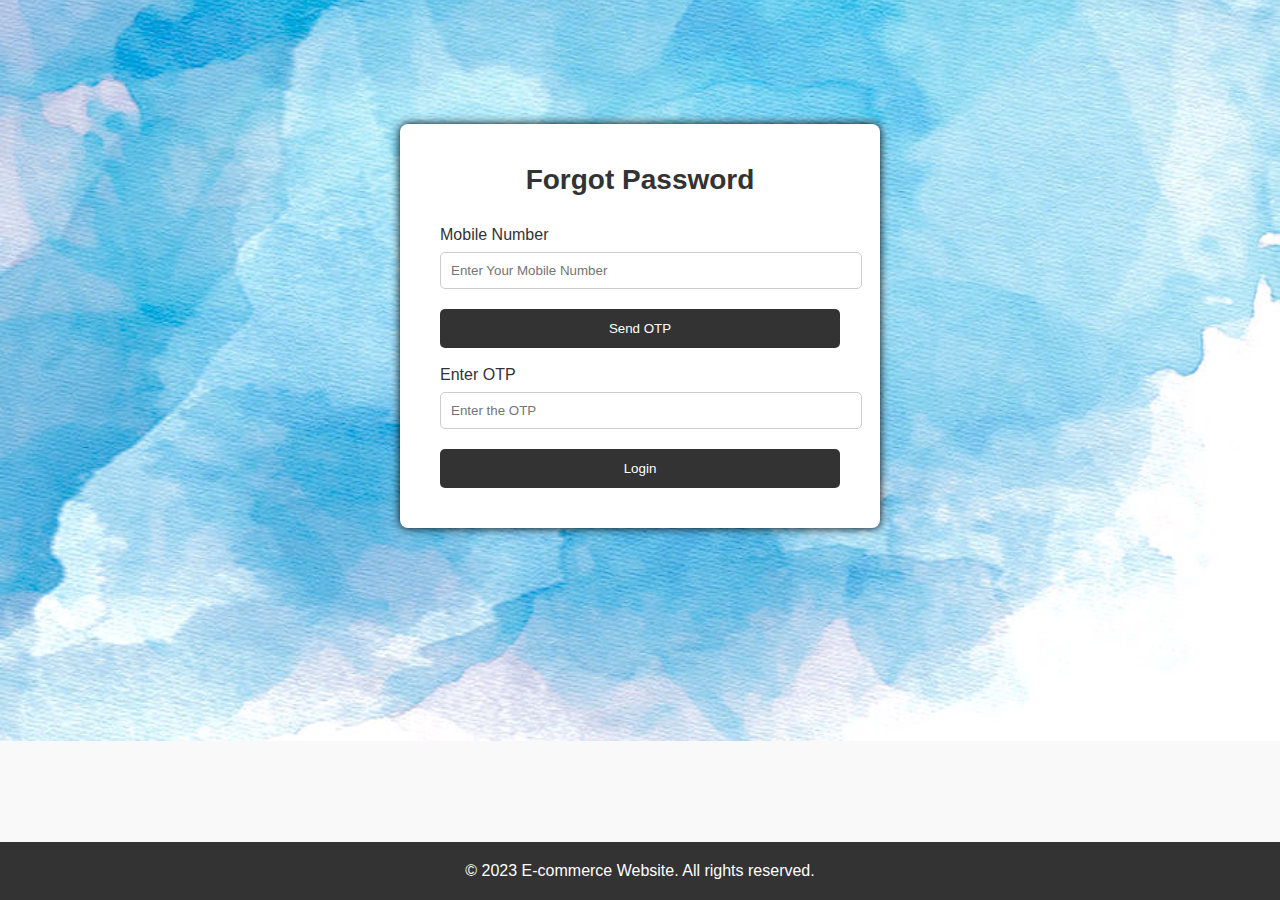
<file: forgotpassword.html>
<!DOCTYPE html>
<html lang="en">
<head>
    <meta charset="UTF-8">
    <meta name="viewport" content="width=device-width, initial-scale=1.0">
    <title>Pickart - Forgot Password</title>
</head>
<body>
    
</body>
</html>
<link rel="stylesheet" type="text/css" href="forgot-password-style.css">
<body>
    
    <main class="forgot-password">
        <div class="box">
            <h1>Forgot Password</h1>
            <form action="" class="form">
                <div class="form-group">
                    <label for="mobile">Mobile Number</label>
                    <input type="tel" id="mobile" name="mobile" class="input-field" placeholder="Enter Your Mobile Number"  >
                </div>
                <button type="submit" class="send-otp-button">Send OTP</button>
            </form>

            <br>
            <form action="home.html" method="get" class="form">
                <div class="form-group">
                    <label for="otp">Enter OTP</label>
                    <input type="text" id="otp" name="otp" class="input-field" placeholder="Enter the OTP"  >
                </div>
                <button type="submit" class="login">Login</button>
            </form>
        </div>
    </main>

    <footer class="footer">
        © 2023 E-commerce Website. All rights reserved.
    </footer>
</body>
</html>
</file>
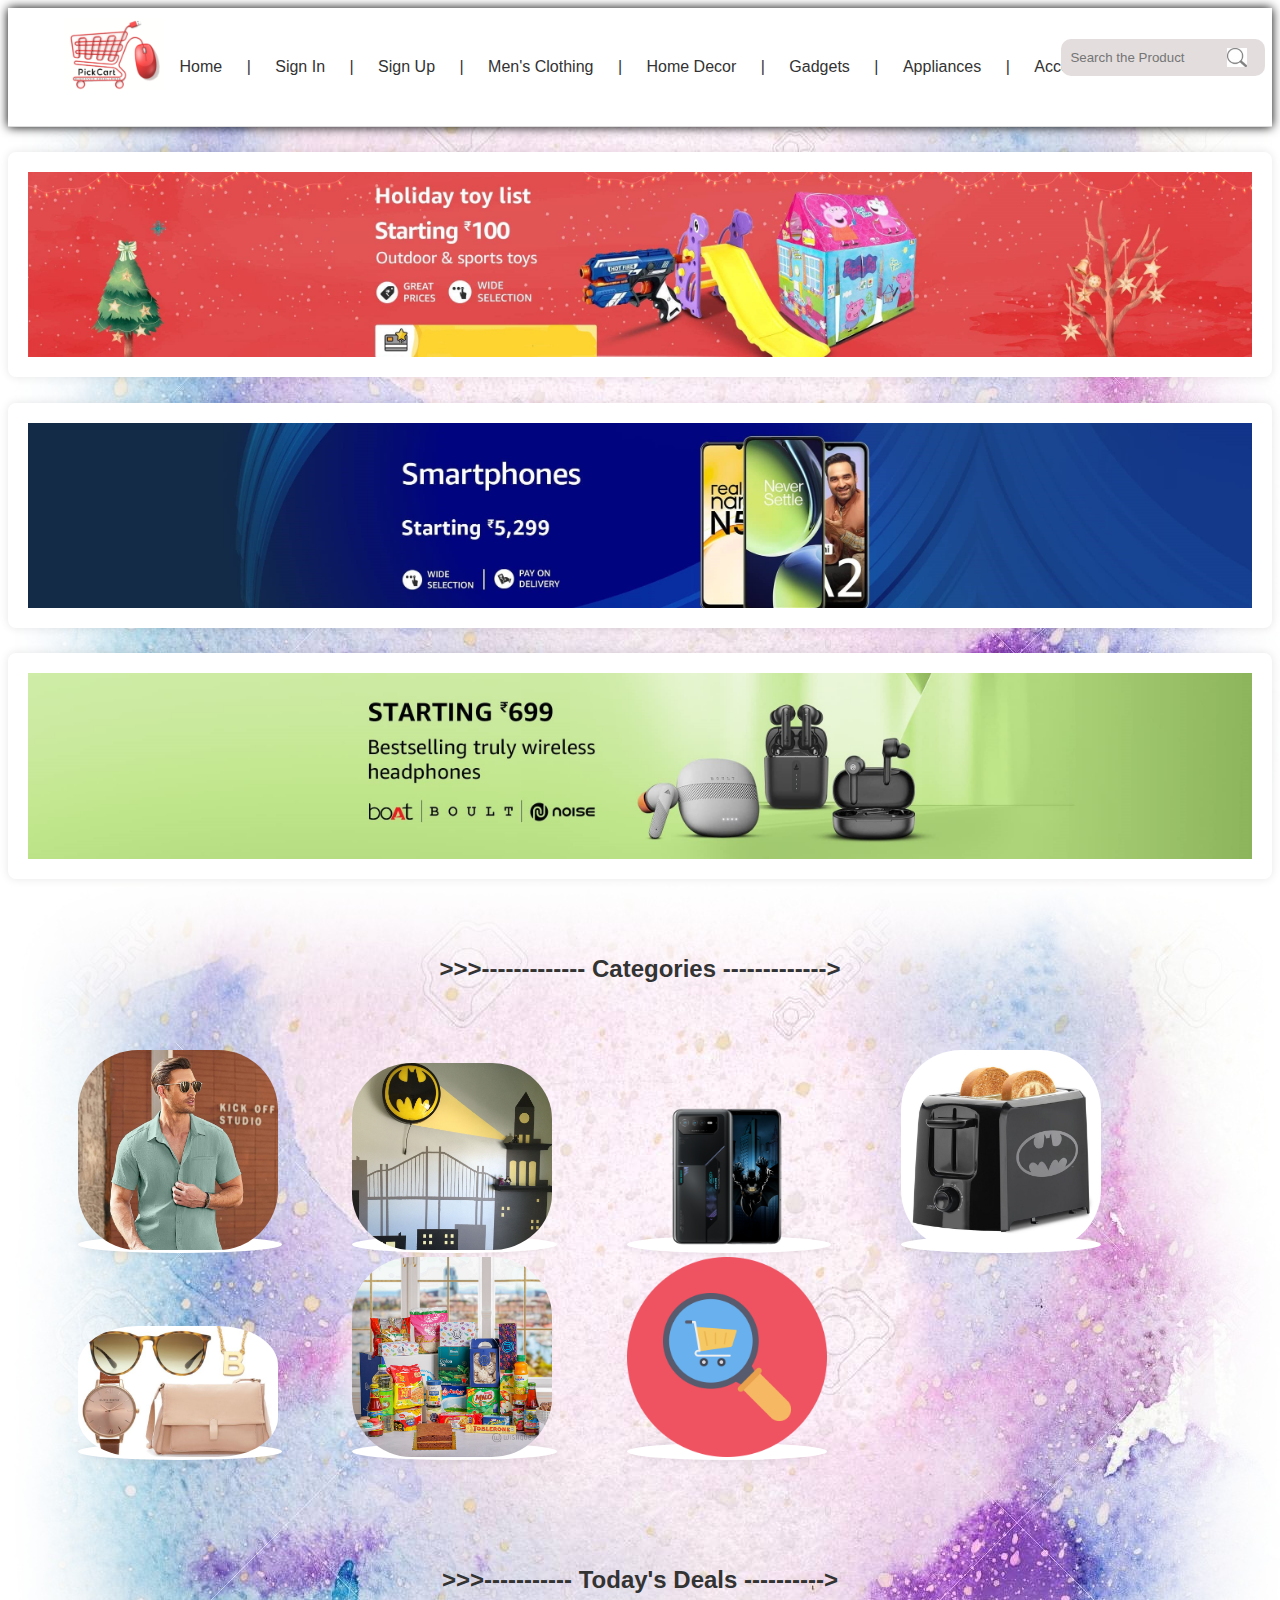
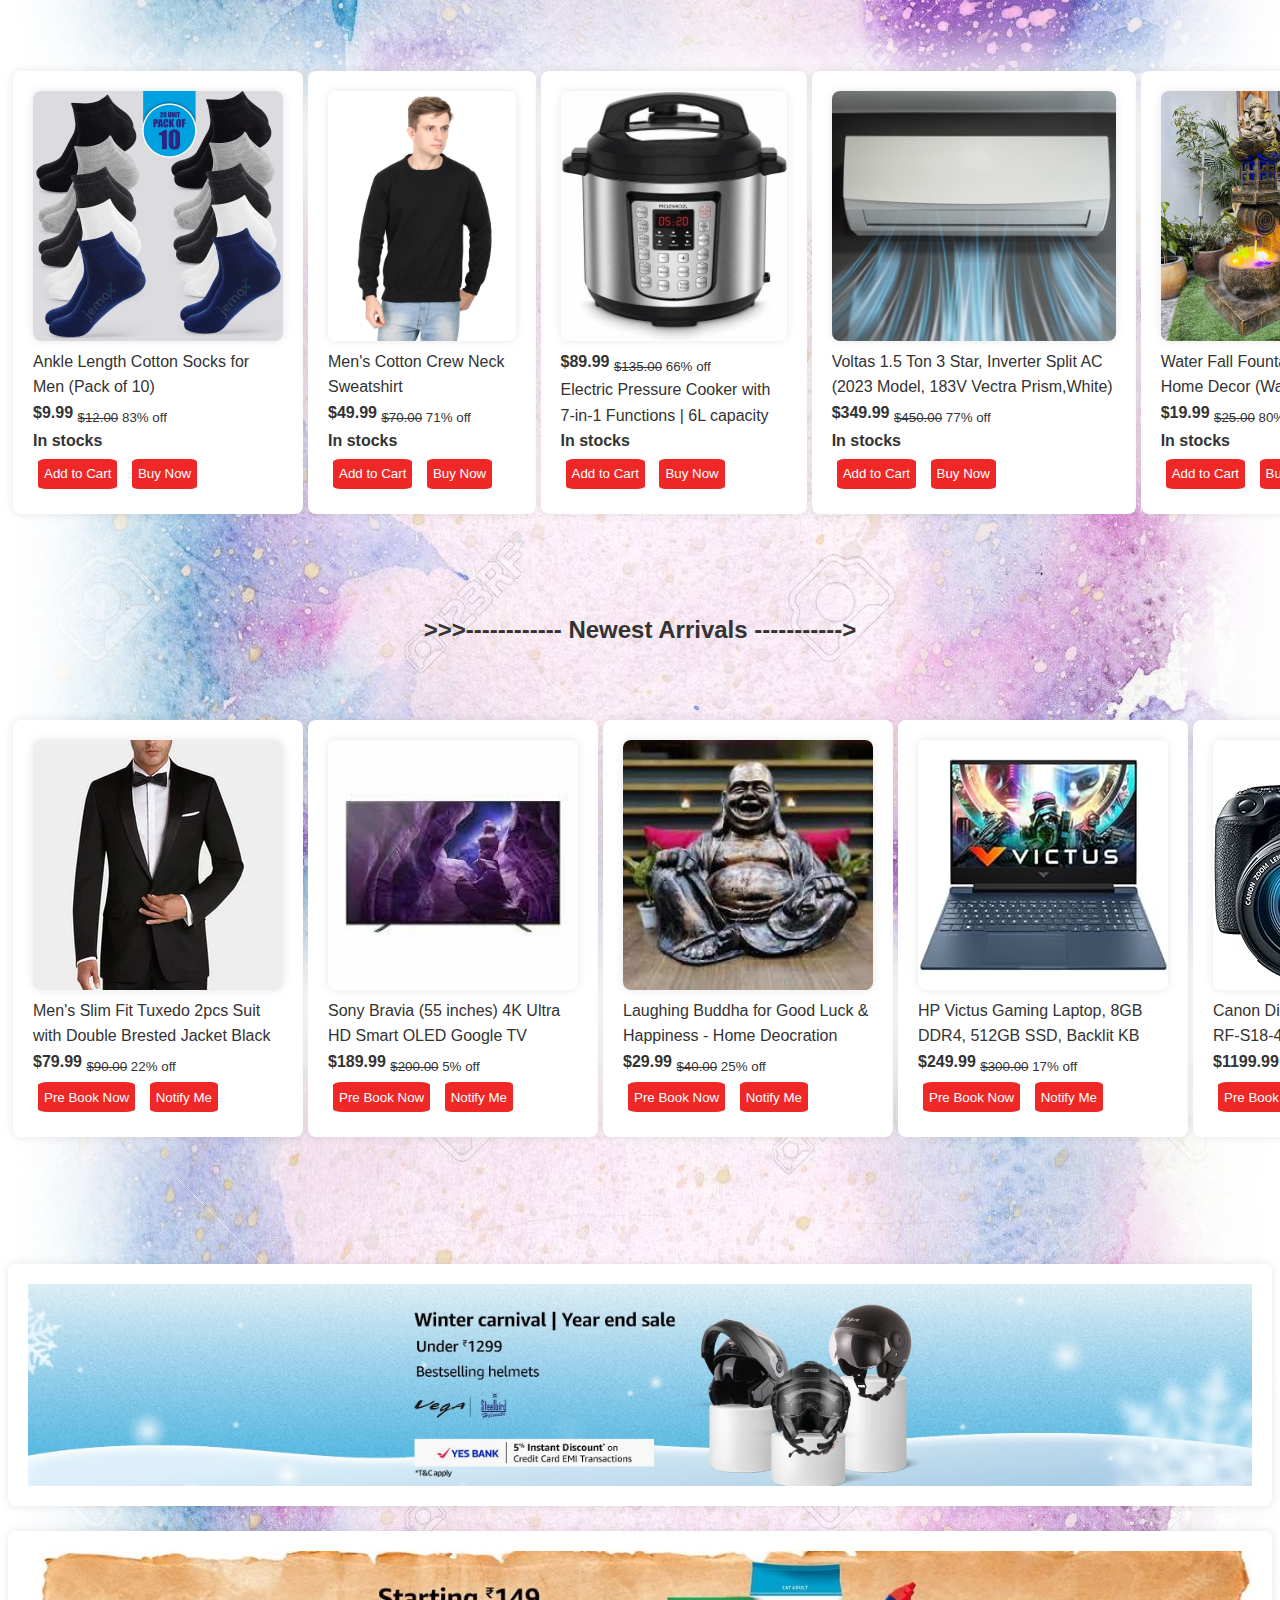
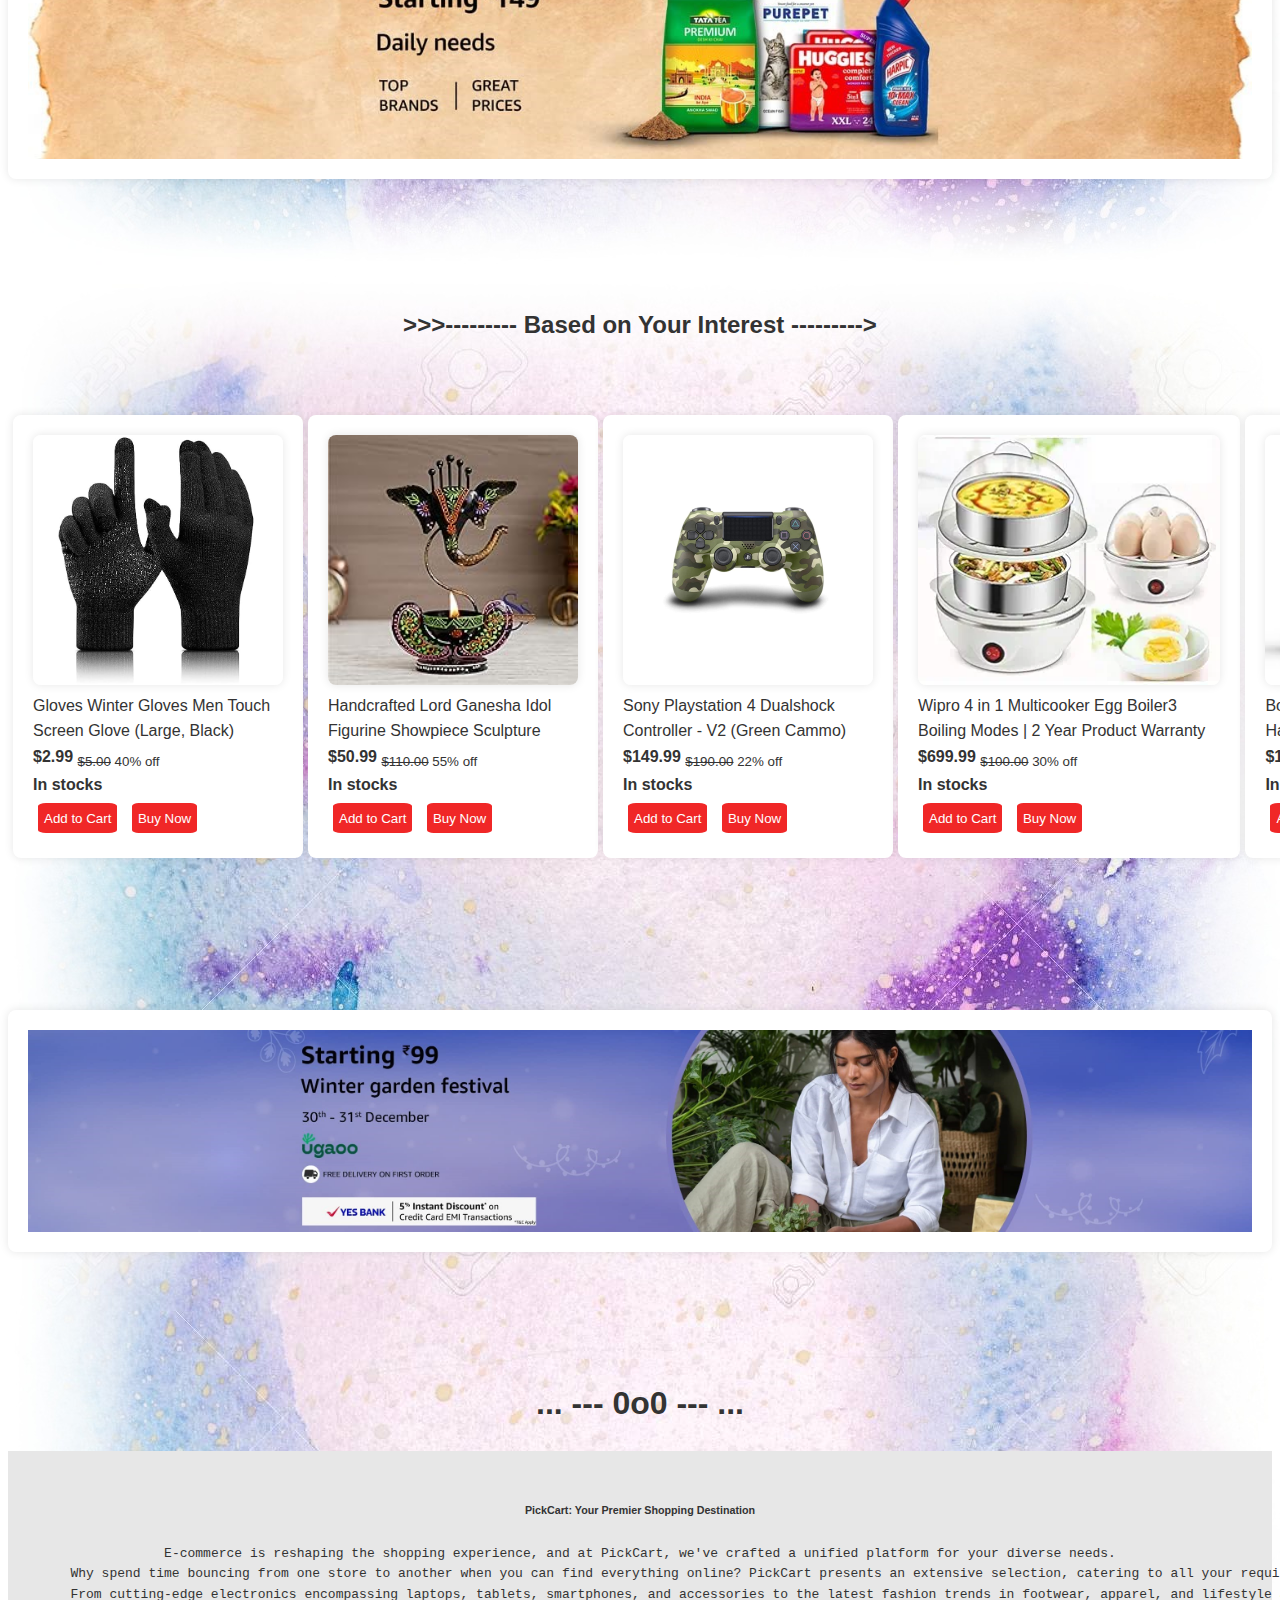
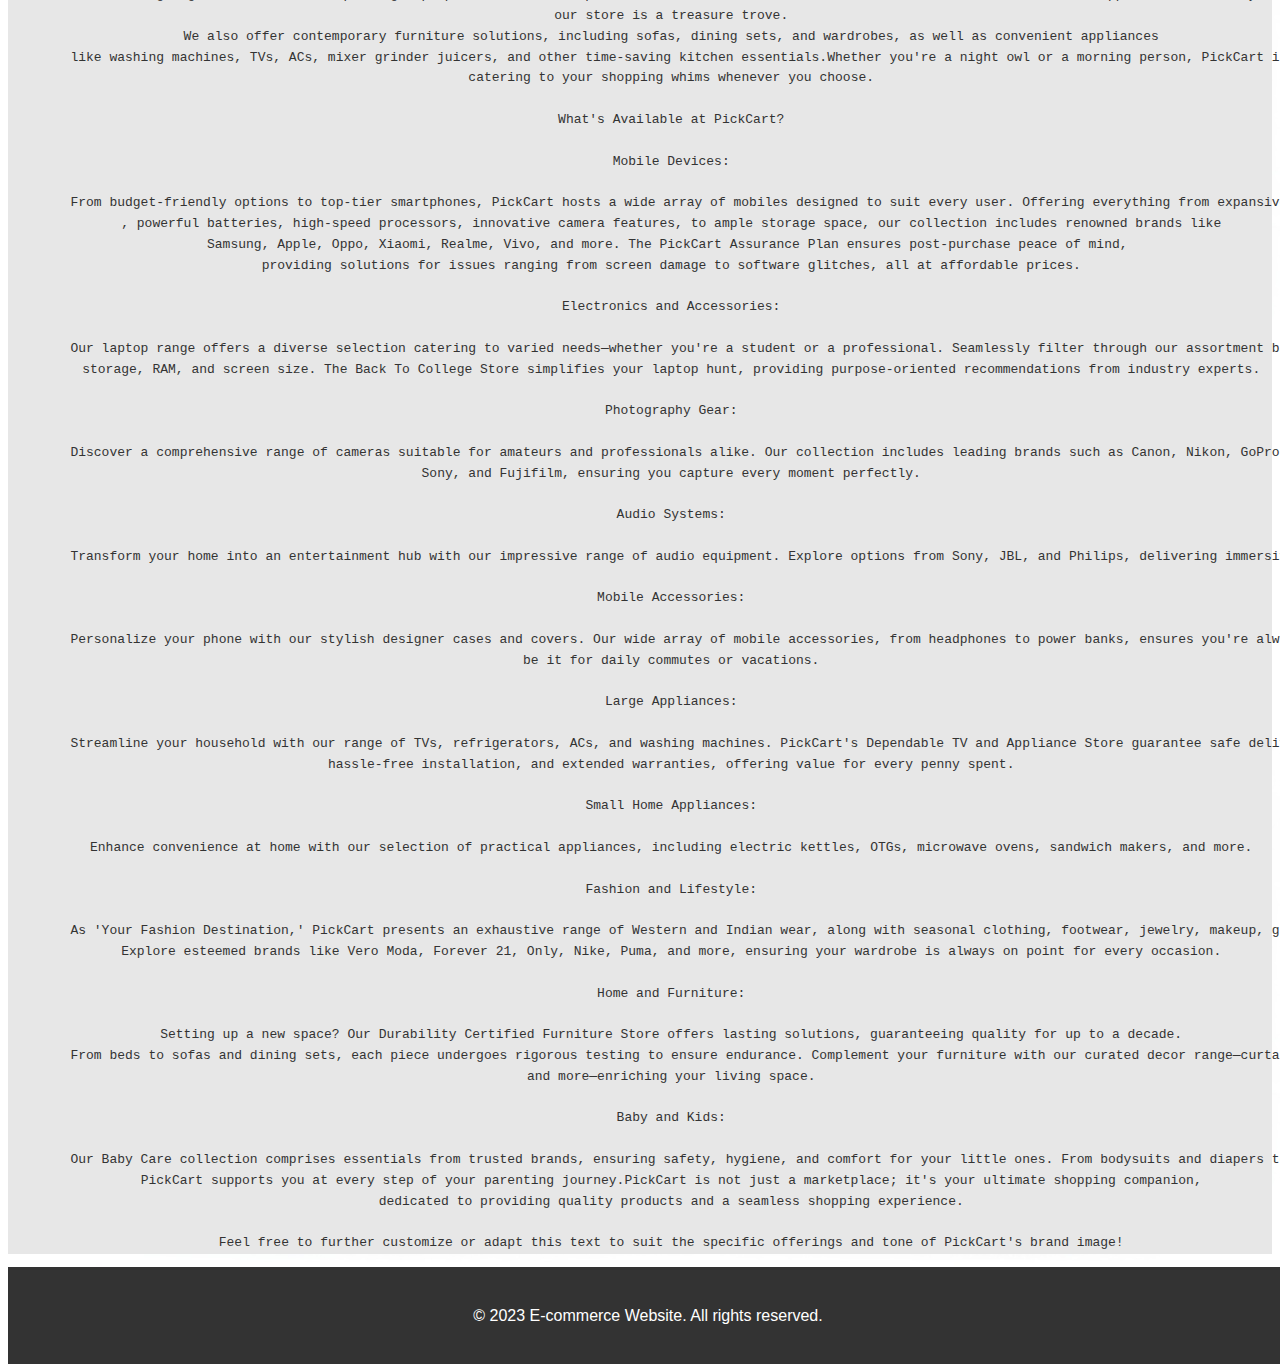
<file: home.html>
<!DOCTYPE html>
<html lang="en">
<head>
    <meta charset="UTF-8">
    <meta name="viewport" content="width=device-width, initial-scale=1.0">
    <title>Home</title>
</head>
<link rel="stylesheet" href="homepage-style.css">
<body>
    <header>
        <img src="\images\logo.jpeg" alt="logo" srcset="" id="homelogo">
        <nav>
            <ul>
                <li><a href="home.html" id="home" title="Home Page">Home</a></li>
                <li>|</li>
                <li><a href="index.html" id="signin" title="Sign in Page">Sign In</a></li>
                <li>|</li>
                <li><a href="signup.html" id="signup" title="Sign Up Page">Sign Up</a></li>
                <li>|</li>
                <li><a href="mens_clothing.html" id="mens_clothing" title="Men's Clothing">Men's Clothing</a></li>
                <li>|</li>
                <li><a href="home_decor.html" id="home_decor" title="Home Decor">Home Decor</a></li>
                <li>|</li>
                <li><a href="gadgets.html" id="gadgets" title="Gadgets">Gadgets</a></li>
                <li>|</li>
                <li><a href="appliances.html" id="appliances" title="Appliances">Appliances</a></li>
                <li>|</li>
                <li><a href="accessories.html" id="accessories" title="Accessories">Accessories</a></li>
            </ul>
            <form action="search.html" method="get">
                <input type="text" placeholder="  Search the Product" class="search">
            </form>
        </nav>
    </header>
    <br>
    <main>
        <div class="topposter">
            <span class="poster1" >
                <img src="\images\p1.jpg" alt="motion poster" class="image1">
            </span>
            <br>
            <span class="poster2">
                <img src="\images\p3.jpg" alt="motion poster"  class="image2">
            </span>
            <br>
            <span class="poster3">
                <img src="\images\p5.jpg" alt="motion poster" class="image3">
            </span>
        </div>
        <br>
        <br>
        <div>
            <p>
               <center><h2>>>>------------- Categories -------------></h2></center> 
                <br>
            </p>
            <div class="Categories">
                <span class="mens_clothing">
                    <img src="\images\c1.jpg" alt="mens_clothing" srcset="" id="mcloth" title="mens clothing">
                </span>
                <span class="home_decor">
                    <img src="\images\c2.jpg" alt="home_decor" srcset="" id="hdec" title="home decor">
                </span>
                <span class="gadgets">
                    <img src="\images\png1.png" alt="gadgets" srcset="" id="gad" title="Gadgets">
                </span>
                <span class="appliances">
                    <img src="\images\c4.jpg" alt="appliances" srcset="" id="appl" title="appliances">
                </span>
            
            <span class="accessories">
                <img src="\images\c5.jpg" alt="Accessories" srcset="" id="access" title="Accessories">
            </span>
            <span class="household">
                <img src="\images\c6.jpg" alt="household" srcset="" id="hh" title="Household">
            </span>
            <span class="explore">
                <img src="\images\c7.png" alt="More" srcset="" id="more" title="explore">
            </span>
                
            </div>
            
        </div>
        <br>
        <br>
        <br>
        <div>
            <p><center><h2>>>>----------- Today's Deals ----------> </h2></center></p>
            <br>
        <br><div class="container">
        <span class="p1">
            <img src="images/i7.webp" alt="p1" srcset="" class="products">
            <br>
            Ankle Length Cotton Socks for Men (Pack of 10)
            <br>
            <b>$9.99</b> <sub><s>$12.00</s> 83% off</sub>
            <br>
            <b><b>In stocks</b></b>
            <br>
            <button class="button">Add to Cart</button>
            <button class="button">Buy Now</button>
        </span>
        <span class="p2">
            <img src="images/i6.jpg" alt="p2" srcset="" class="products">
            <br>
            Men's Cotton Crew Neck Sweatshirt
            <br>
            <b>$49.99</b> <sub><s>$70.00</s> 71% off</sub>
            <br>
            <b>In stocks</b>
            <br>
            <button class="button">Add to Cart</button>
            <button class="button">Buy Now</button>
        </span>
        <span class="p3">
            <img src="images/i1.jpeg" alt="p3" srcset="" class="products">
            <br>
            <b>$89.99</b> <sub><s>$135.00</s> 66% off</sub>
            <br>
            Electric Pressure Cooker with 7-in-1 Functions | 6L capacity
            <br>
            <b>In stocks</b>
            <br>
            <button class="button">Add to Cart</button>
            <button class="button">Buy Now</button>
        </span>
        <span class="p4">
            <img src="\images\i3.jpg" alt="p4" srcset="" class="products">
            <br>
            Voltas 1.5 Ton 3 Star, Inverter Split AC (2023 Model, 183V Vectra Prism,White)
            <b>$349.99</b> <sub><s>$450.00</s> 77% off</sub>
            <br>
            <b>In stocks</b>
            <br>
            <button class="button">Add to Cart</button>
            <button class="button">Buy Now</button>
        </span>
        <span class="p5">
            <img src="images/i5.jpeg" alt="p5" srcset="" class="products">
            <br>
            Water Fall Fountain For Home Decor (Waterfall 1)
            <b>$19.99</b> <sub><s>$25.00</s> 80% off</sub>
            <br>
            <b>In stocks</b>
            <br>
            <button class="button">Add to Cart</button>
            <button class="button">Buy Now</button>
        </span>
        <span class="p6">
            <img src="images/i2.jpg" alt="p6" srcset="" class="products">
            <br>
            Apple iPhone 15 Pro Max (256 GB) - Blue Titanium
            <br>
            <b>$99.99</b> <sub><s>$150.00</s> 67% off</sub>
            <br>
            <b>In stocks</b>
            <br>
            <button class="button">Add to Cart</button>
            <button class="button">Buy Now</button>
        </span>
        <span class="p7">
            <img src="\images\i8.jpg" alt="p7" srcset="" class="products">
            <br>
            <br>
            Explore Now for more exciting Deals!!!
            <br>
            <br>
            <center><button class="button">Explore More</button></center>
            
            
        </span>
    </div>
        
        </div>
<br>
        <div>
            <br>
            <br>
            <p><center><h2>>>>------------ Newest Arrivals -----------></h2></center></p>
            <br>
            <br>
        <div class="container2">
            <span class="p1">
            <img src="\images\i11.webp" alt="p1" srcset="" class="products">
            <br>
            Men's Slim Fit Tuxedo 2pcs Suit with Double Brested Jacket Black
            <b>$79.99</b> <sub><s>$90.00</s> 22% off</sub>
            <br>
            <button class="button">Pre Book Now</button>
            <button class="button">Notify Me</button>
        </span>
        <span class="p2">
            <img src="\images\i10.jpeg" alt="p2" srcset="" class="products">
            <br>
            Sony Bravia (55 inches) 4K Ultra HD Smart OLED Google TV
            <b>$189.99</b> <sub><s>$200.00</s> 5% off</sub>
            <br>
            <button class="button">Pre Book Now</button>
            <button class="button">Notify Me</button>
        </span>
        <span class="p3">
            <img src="\images\i12.jpeg" alt="p3" srcset="" class="products">
            <br>
            Laughing Buddha for Good Luck & Happiness - Home Deocration
            <b>$29.99</b> <sub><s>$40.00</s> 25% off</sub>
            <br>
            <button class="button">Pre Book Now</button>
            <button class="button">Notify Me</button>
        </span>
        <span class="p4">
            <img src="\images\i9.jpg" alt="p4" srcset="" class="products">
            <br>
            HP Victus Gaming Laptop, 8GB DDR4, 512GB SSD, Backlit KB
            <b>$249.99</b> <sub><s>$300.00</s> 17% off</sub>
            <br>
            <button class="button">Pre Book Now</button>
            <button class="button">Notify Me</button>
        </span>
        <span class="p5">
            <img src="\images\i4.jpeg" alt="p5" srcset="" class="products">
            <br>
            Canon Digital Camera EOS R100 RF-S18-45mm is STM Kit (Black)
            <b>$1199.99</b> <sub><s>$1500.00</s> 20% off</sub>
            <br>
            <button class="button">Pre Book Now</button>
            <button class="button">Notify Me</button>
        </span>
        <span class="p6">
            <img src="\images\i1.webp" alt="p6" srcset="" class="products">
            <br>
            Pigeon Air Fryer, 1200 W, 4.2 L Basket - Green
            <b>$199.99</b> <sub><s>$270.00</s> 26% off</sub>
            <br>
            <button class="button">Pre Book Now</button>
            <button class="button">Notify Me</button>
        </span>
        <span class="p7">
            <img src="images\i13.png" alt="p7" srcset="" class="products">
            <br>
            <br>
            Discover Newest Flagships and launch just with PickCart !!!
            <br>
            <center><button class="button">Explore More</button></center>  
        </span>
    </div>
        
        </div>
        <div class="downposter">
            <span class="poster3">
                <img src="\images\p2.jpg" alt="motion poster" class="image4" >
            </span>
            <br>
            <span class="poster4">
                <img src="\images\p6.jpg" alt="motion poster" class="image5" >
            </span>
        </div>
        <div>
            <center><p><h2>>>>--------- Based on Your Interest ---------></h2></p></center>
        <br>
        <br>
        <div class="container">
            <span class="p1">
            <img src="\images\i14.jpg" alt="p1" srcset="" class="products">
            <br>
            Gloves Winter Gloves Men Touch Screen Glove (Large, Black)
            <br>
            <b>$2.99</b> <sub><s>$5.00</s> 40% off</sub>
            <br>
            <b>In stocks</b>
            <br>
            <button class="button">Add to Cart</button>
            <button class="button">Buy Now</button>
        </span>
        <span class="p2">
            <img src="\images\i16.jpg" alt="p2" srcset="" class="products">
            <br>
            Handcrafted Lord Ganesha Idol Figurine Showpiece Sculpture
            <b>$50.99</b> <sub><s>$110.00</s> 55% off</sub>
            <br>
            <b>In stocks</b>
            <br>
            <button class="button">Add to Cart</button>
            <button class="button">Buy Now</button>
        </span>
        <span class="p3">
            <img src="\images\i18.jpg" alt="p3" srcset="" class="products">
            <br>
            Sony Playstation 4 Dualshock Controller - V2 (Green Cammo)
            <b>$149.99</b> <sub><s>$190.00</s> 22% off</sub>
            <br>
            <b>In stocks</b>
            <br>
            <button class="button">Add to Cart</button>
            <button class="button">Buy Now</button>
        </span>
        <span class="p4">
            <img src="\images\i17.webp" alt="p4" srcset="" class="products">
            <br>
            Wipro 4 in 1 Multicooker Egg Boiler3 Boiling Modes | 2 Year Product Warranty
            <b>$699.99</b> <sub><s>$100.00</s> 30% off</sub>
            <br>
            <b>In stocks</b>
            <br>
            <button class="button">Add to Cart</button>
            <button class="button">Buy Now</button>
        </span>
        <span class="p5">
            <img src="\images\i15.jpg" alt="p5" srcset="" class="products">
            <br>
            Boldfit Hand Grip Strengthener, Hand Gripper for Men <br>
            <b>$12.99</b> <sub><s>$30.00</s> 58% off</sub>
            <br>
            <b>In stocks</b>
            <br>
            <button class="button">Add to Cart</button>
            <button class="button">Buy Now</button>
        </span>
        <span class="p6">
            <img src="\images\i19.jpg" alt="p6" srcset="" class="products">
            <br>
            Sony PS5 PlayStation Console | Standard Edition
            <br>
            <b>$799.99</b> <sub><s>$1200.00</s> 35% off</sub>
            <br>
            <b>In stocks</b>
            <br>
            <button class="button">Add to Cart</button>
            <button class="button">Buy Now</button>
        </span>
        <span class="p7">
            <img src="\images\i20.jpg" alt="p7" srcset="" class="products">
            <br>
            Get Upto 60% Off on Clothing, Electonic Devices and many more 
            <br>
            <br>
            <center>
                <button class="button">Explore More</button>
            </center>
        </span>
    </div>
        </div>
        <br><div class="downposter">
            <span class="poster5">
                <img src="\images\p8.jpg" alt="motion poster" class="image6" >
            </span>
        </div>

        <center><p><h1>... --- 0o0 --- ...</h1></p></center>
        

        
<div class="lane">
    <br>
    <center><h6>PickCart: Your Premier Shopping Destination</h6>
        <pre>E-commerce is reshaping the shopping experience, and at PickCart, we've crafted a unified platform for your diverse needs.
        Why spend time bouncing from one store to another when you can find everything online? PickCart presents an extensive selection, catering to all your requirements.
        From cutting-edge electronics encompassing laptops, tablets, smartphones, and accessories to the latest fashion trends in footwear, apparel, and lifestyle accessories,
        our store is a treasure trove.
        We also offer contemporary furniture solutions, including sofas, dining sets, and wardrobes, as well as convenient appliances
        like washing machines, TVs, ACs, mixer grinder juicers, and other time-saving kitchen essentials.Whether you're a night owl or a morning person, PickCart is open round the clock,
        catering to your shopping whims whenever you choose.
                 
        What's Available at PickCart?
        
        Mobile Devices:
    
        From budget-friendly options to top-tier smartphones, PickCart hosts a wide array of mobiles designed to suit every user. Offering everything from expansive screens
        , powerful batteries, high-speed processors, innovative camera features, to ample storage space, our collection includes renowned brands like
        Samsung, Apple, Oppo, Xiaomi, Realme, Vivo, and more. The PickCart Assurance Plan ensures post-purchase peace of mind, 
        providing solutions for issues ranging from screen damage to software glitches, all at affordable prices.
             
        Electronics and Accessories:
    
        Our laptop range offers a diverse selection catering to varied needs—whether you're a student or a professional. Seamlessly filter through our assortment based on operating systems,
        storage, RAM, and screen size. The Back To College Store simplifies your laptop hunt, providing purpose-oriented recommendations from industry experts.
        
        Photography Gear:
    
        Discover a comprehensive range of cameras suitable for amateurs and professionals alike. Our collection includes leading brands such as Canon, Nikon, GoPro,
        Sony, and Fujifilm, ensuring you capture every moment perfectly.
         
        Audio Systems:
    
        Transform your home into an entertainment hub with our impressive range of audio equipment. Explore options from Sony, JBL, and Philips, delivering immersive sound experiences.
    
        Mobile Accessories:
        
        Personalize your phone with our stylish designer cases and covers. Our wide array of mobile accessories, from headphones to power banks, ensures you're always equipped,
        be it for daily commutes or vacations.
             
        Large Appliances:
    
        Streamline your household with our range of TVs, refrigerators, ACs, and washing machines. PickCart's Dependable TV and Appliance Store guarantee safe delivery,
        hassle-free installation, and extended warranties, offering value for every penny spent.
             
        Small Home Appliances:
    
        Enhance convenience at home with our selection of practical appliances, including electric kettles, OTGs, microwave ovens, sandwich makers, and more.
            
        Fashion and Lifestyle:
    
        As 'Your Fashion Destination,' PickCart presents an exhaustive range of Western and Indian wear, along with seasonal clothing, footwear, jewelry, makeup, grooming tools, and accessories.
        Explore esteemed brands like Vero Moda, Forever 21, Only, Nike, Puma, and more, ensuring your wardrobe is always on point for every occasion.
             
        Home and Furniture:
    
        Setting up a new space? Our Durability Certified Furniture Store offers lasting solutions, guaranteeing quality for up to a decade.
        From beds to sofas and dining sets, each piece undergoes rigorous testing to ensure endurance. Complement your furniture with our curated decor range—curtains, cushion covers, bed sheets,
        and more—enriching your living space.
              
        Baby and Kids:
    
        Our Baby Care collection comprises essentials from trusted brands, ensuring safety, hygiene, and comfort for your little ones. From bodysuits and diapers to strollers,
        PickCart supports you at every step of your parenting journey.PickCart is not just a marketplace; it's your ultimate shopping companion,
        dedicated to providing quality products and a seamless shopping experience.
              
        Feel free to further customize or adapt this text to suit the specific offerings and tone of PickCart's brand image!</pre></center>

</div>
    </main>
    <div class="footer">
        <p>© 2023 E-commerce Website. All rights reserved.</p>
    </div>
    
</body>
</html>
</file>
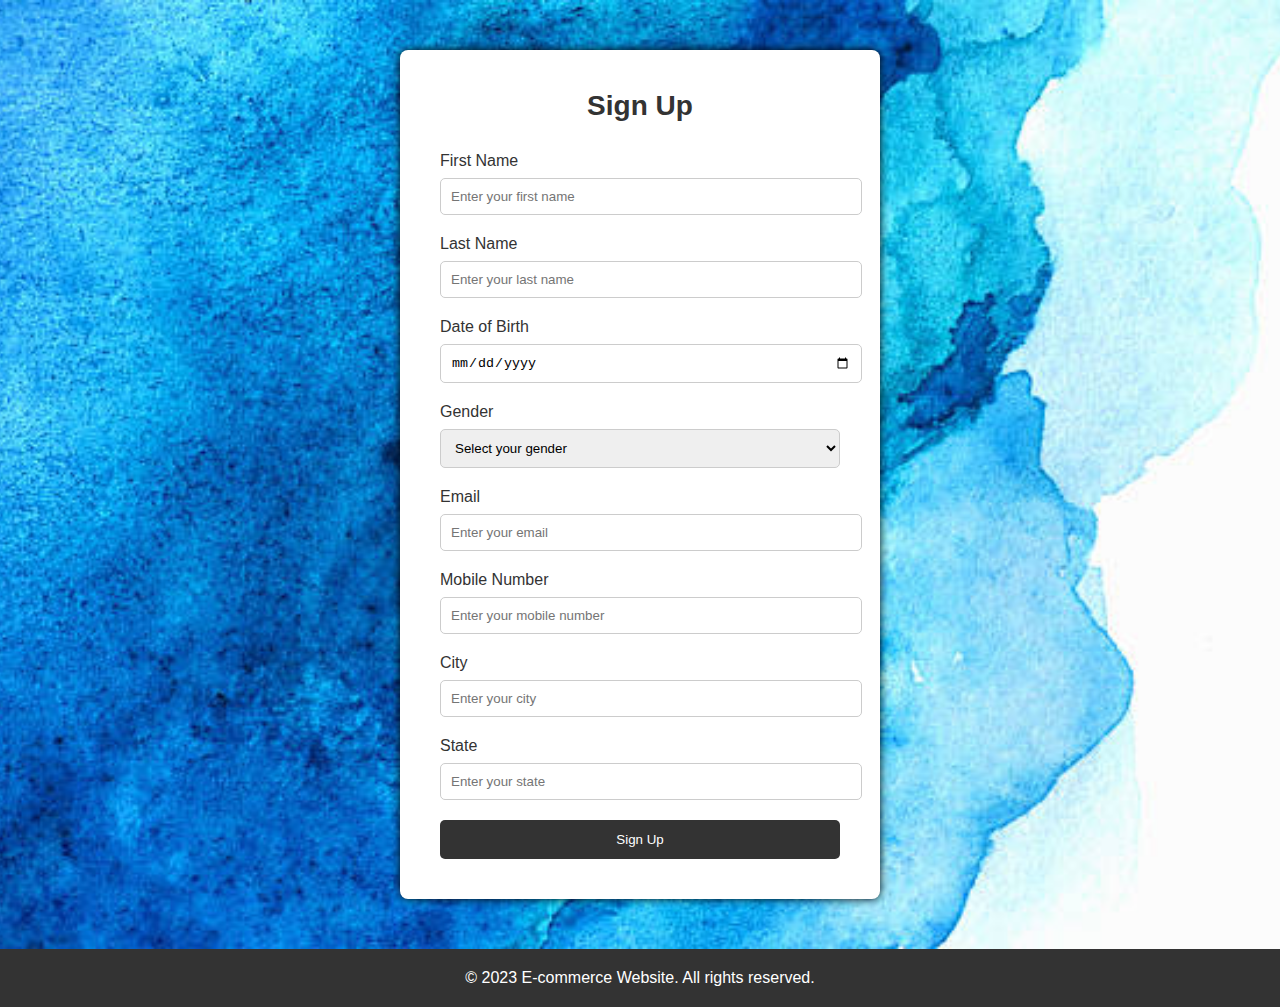
<file: signup.html>
<!DOCTYPE html>
<html lang="en">
<head>
    <meta charset="UTF-8">
    <meta name="viewport" content="width=device-width, initial-scale=1.0">
    <title>Sign Up Page</title>
</head>
<link rel="stylesheet" type="text/css" href="signup-style.css">
<body>
     <main class="signup-main">
        <div class="box">
            <h1>Sign Up</h1>
            <form action="home.html" method="get" class="signup-form">
                <div class="form-group">
                    <label for="first-name">First Name</label>
                    <input type="text" id="first-name" name="first-name" class="input-field" placeholder="Enter your first name" title="Enter your first name" required>
                </div>
                <div class="form-group">
                    <label for="last-name">Last Name</label>
                    <input type="text" id="last-name" name="last-name" class="input-field" placeholder="Enter your last name" title="Enter your last name">
                </div>
                <div class="form-group">
                    <label for="dob">Date of Birth</label>
                    <input type="date" id="dob" name="dob" class="input-field"   title="Select your date of birth" required>
                </div>
                <div class="form-group">
                    <label for="gender">Gender</label>
                    <select id="gender" name="gender" class="input-field"  required>
                        <option value="" disabled selected>Select your gender</option>
                        <option value="male">Male</option>
                        <option value="female">Female</option>
                        <option value="other">Other</option>
                    </select>
                </div>
                <div class="form-group">
                    <label for="email">Email</label>
                    <input type="email" id="email" name="email" class="input-field" placeholder="Enter your email" title="Enter your email address">
                </div>
                <div class="form-group">
                    <label for="mobile">Mobile Number</label>
                    <input type="tel" id="mobile" name="mobile" class="input-field" placeholder="Enter your mobile number" title="Enter your mobile number" required>
                </div>
                <div class="form-group">
                    <label for="city">City</label>
                    <input type="text" id="city" name="city" class="input-field" placeholder="Enter your city" title="Enter your city" required>
                </div>
                <div class="form-group">
                    <label for="state">State</label>
                    <input type="text" id="state" name="state" class="input-field" placeholder="Enter your state" title="Enter your state" required>
                </div>
                <button type="submit" class="signup-button">Sign Up</button>
            </form>
        </div>
    </main>

    <footer class="footer">
        © 2023 E-commerce Website. All rights reserved.
    </footer>
</body>
</html>




<body>
    
</body>
</html>
</file>
<file: forgot-password-style.css>
body, h1, h2, h3, ul, li {
    margin: 0;
    padding: 0;
}
body {
    font-family: Arial, sans-serif;
    background-color: #f9f9f9;
    color: #333;
    background-image: url(/images/fpback.jpg);
    background-size: cover;
    background-repeat: no-repeat;
    background-position: center;
}



.forgot-password {
    padding: 50px 20px;
    text-align: center;
}

.box {
    background-color: #fff;
    border-radius: 8px;
    box-shadow: 0 0 10px rgba(1,1,1,1);
    padding: 40px;
    max-width: 400px;
    margin: 0 auto;
    align-items: center;
    justify-content: center;
    margin-top: 6%;
    
}

h1 {
    font-size: 28px;
    margin-bottom: 30px;
}

.form-group {
    margin-bottom: 20px;
    text-align: left;
}

label {
    display: block;
    margin-bottom: 8px;
}

.input-field {
    width: 100%;
    padding: 10px;
    border-radius: 5px;
    border: 1px solid #ccc;
}

.send-otp-button,
.login {
    background-color: #333;
    color: #fff;
    border: none;
    padding: 12px 20px;
    border-radius: 5px;
    cursor: pointer;
    width: 100%;
}

.send-otp-button:hover,
.login:hover {
    background-color: #555;
}

.footer {
    background-color: #333;
    color: #fff;
    text-align: center;
    padding: 20px 0;
    position: absolute;
    bottom: 0;
    width: 100%;
}
</file>
<file: homepage-style.css>
body {
    font-family: Arial, sans-serif;
    line-height: 1.6;
    background-color: #f4f4f4;
    color: #333;
    background-image: url(/images/hback.jpg);
    
    
}

header {
    background-color: #fff;
    border-bottom: 1px solid #ddd;
    padding: 30px 0;
    box-shadow: 0 0 10px rgba(1,1,1,1);
}

nav ul {
    list-style: none;
    text-align: center;
   
}

nav ul li {
    display: inline-block;
    margin-right: 20px;
}
nav ul li:hover {
    cursor: pointer;
}

nav ul li a {
    text-decoration: none;
    color: #333;
}


.topposter{
    display: flex;
    flex-direction: column;
}

.poster1 ,.poster3{
    background-color: #fff;
    padding: 20px;
    border-radius: 8px;
    box-shadow: 0 0 10px rgba(0, 0, 0, 0.1);
    width: auto;
    display: flex;
    justify-content: center;
    align-items: center;
    
    
}
.poster2,.poster4 {
    background-color: #fff;
    padding: 20px;
    border-radius: 8px;
    box-shadow: 0 0 10px rgba(0, 0, 0, 0.1);
    width: auto;
    display: flex;
    justify-content: center;
    align-items: center;
    
    
}
.poster3,.poster5 {
    background-color: #fff;
    padding: 20px;
    border-radius: 8px;
    box-shadow: 0 0 10px rgba(0, 0, 0, 0.1);
    width: auto;
    display: flex;
    justify-content: center;
    align-items: center;
    
}
.poster1:hover,.poster2:hover,
.poster3:hover,.poster4:hover,
.poster5:hover,.poster6:hover{
    cursor: pointer;
}
#homelogo{
    position: absolute;
    left: 5%;
    width: 100px;
    top: 2%;
}

#homelogo{
    cursor: pointer;
}

.mens_clothing,.home_decor,
.gadgets,.appliances,
.accessories,.household,.explore{
    background-color: #fff;
    /* padding: 20px; */
    border-radius: 50%;
    box-shadow: 0 0 10px rgba(0, 0, 0, 0.1);
    width: 500px;
    height: 200px;;
    margin-left: 70px;
    overflow: hidden;
    
    
}
.mens_clothing:hover,.home_decor:hover,
.gadgets:hover,.appliances:hover,
.accessories:hover,.household:hover,.explore:hover{
    background-color: #dcdada;
    padding: 20px;
    border-radius: 50%;
    box-shadow: 0 0 10px rgba(0, 0, 0, 0.1);
    width: 500px;
    height: 200px;
    margin-left: 70px;
    overflow: hidden;
    cursor: pointer;
    
    
}
.container,.container2{
    display: flex;
}

.downposter{
    display: flex;
    flex-direction: column;
    margin-bottom: 10%;
    margin-top: 10%;
    width: 100%;
    border-radius: 8px;
}

.categories{
    display: flex;
    flex-direction: row;
    width: auto;
}

.button {
    background-color: #f02727;
    color: #fff;
    border: none;
    cursor: pointer;
    height: 30px;
    width: fit-content;
    margin: 5px;
    border: #873838;
    border-radius: 10%;
    align-items: center;
    justify-content: center;

}


.button:hover{
    background-color: #4ec03f;
}

.search{
    background-color: #e3dddd;
    color: #7e7b7b;
    border: none;
    cursor: pointer;
    border-radius: 10px;
    height: 35px;
    width: 200px;
    background-image: url(/images/search.jpeg);
    background-repeat: no-repeat;
    background-size: 20px;
    background-position: 2%;
    background-position: 90%;
    position: absolute;
    right: 15px;
    top: 39px;
}

.search:hover {
    background-color: #c5c4c4;
}

.lane{
    background-color: #e7e7e7;
    border: #ffffff;
    height: fit-content;
    width: auto;
}
.footer {
    background-color: #333;
    color: #fff;
    text-align: center;
    padding: 20px 0;
    position: absolute;
    bottom: auto;
    width: 100%;
    
}
.image1,.image2,.image3,
.image4,.image5,.image6{
    height: 100%;
    width: 100%;
}
#mcloth,#hdec,#gad,#appl,#access,#hh,#more{
    border-radius: 30%;
    object-fit: cover;
    width: 200px;
    
}
#mcloth:hover,#hdec:hover,#gad:hover,
#appl:hover,#access:hover,#hh:hover,#more:hover{
    background-color: #dcdada;
    
}
.products{
    height: 250px;
    width: auto;
    align-items: center;
    justify-content: center;
    border-radius: 8px;
    box-shadow: 0 0 10px rgba(0, 0, 0, 0.1);

}
.p1,.p2,.p3,.p4,.p5,.p6,.p7{
    background-color: #fff;
    padding: 20px;
    border-radius: 8px;
    box-shadow: 0 0 10px rgba(0, 0, 0, 0.1);
    margin-left: 5px;
    /* height: 15%; */
    
}

.products{
    cursor: pointer;
}
</file>
<file: signup-style.css>
body, h1, h2, h3, ul, li {
    margin: 0;
    padding: 0;
}

body {
    font-family: Arial, sans-serif;
    background-color: #f9f9f9;
    color: #333;
    background-image: url(/images/suback.jpg);
    background-position: center;
    background-repeat: no-repeat;
    background-size: cover;
}

.signup-main {
    padding: 50px 20px;
    text-align: center;
}

.box {
    background-color: #fff;
    border-radius: 8px;
    box-shadow: 0 0 10px rgba(1,1,1,1);
    padding: 40px;
    max-width: 400px;
    margin: 0 auto;
    border-width: 5px;
}

h1 {
    font-size: 28px;
    margin-bottom: 30px;
}

.form-group {
    margin-bottom: 20px;
    text-align: left;
}

label {
    display: block;
    margin-bottom: 8px;
}

.input-field {
    width: 100%;
    padding: 10px;
    border-radius: 5px;
    border: 1px solid #ccc;
}

.signup-button {
    background-color: #333;
    color: #fff;
    border: none;
    padding: 12px 20px;
    border-radius: 5px;
    cursor: pointer;
    width: 100%;
}

.signup-button:hover {
    background-color: #555;
}

.footer {
    background-color: #333;
    color: #fff;
    text-align: center;
    padding: 20px 0;
    position: absolute;
    bottom:auto;
    width: 100%;
}
</file>
